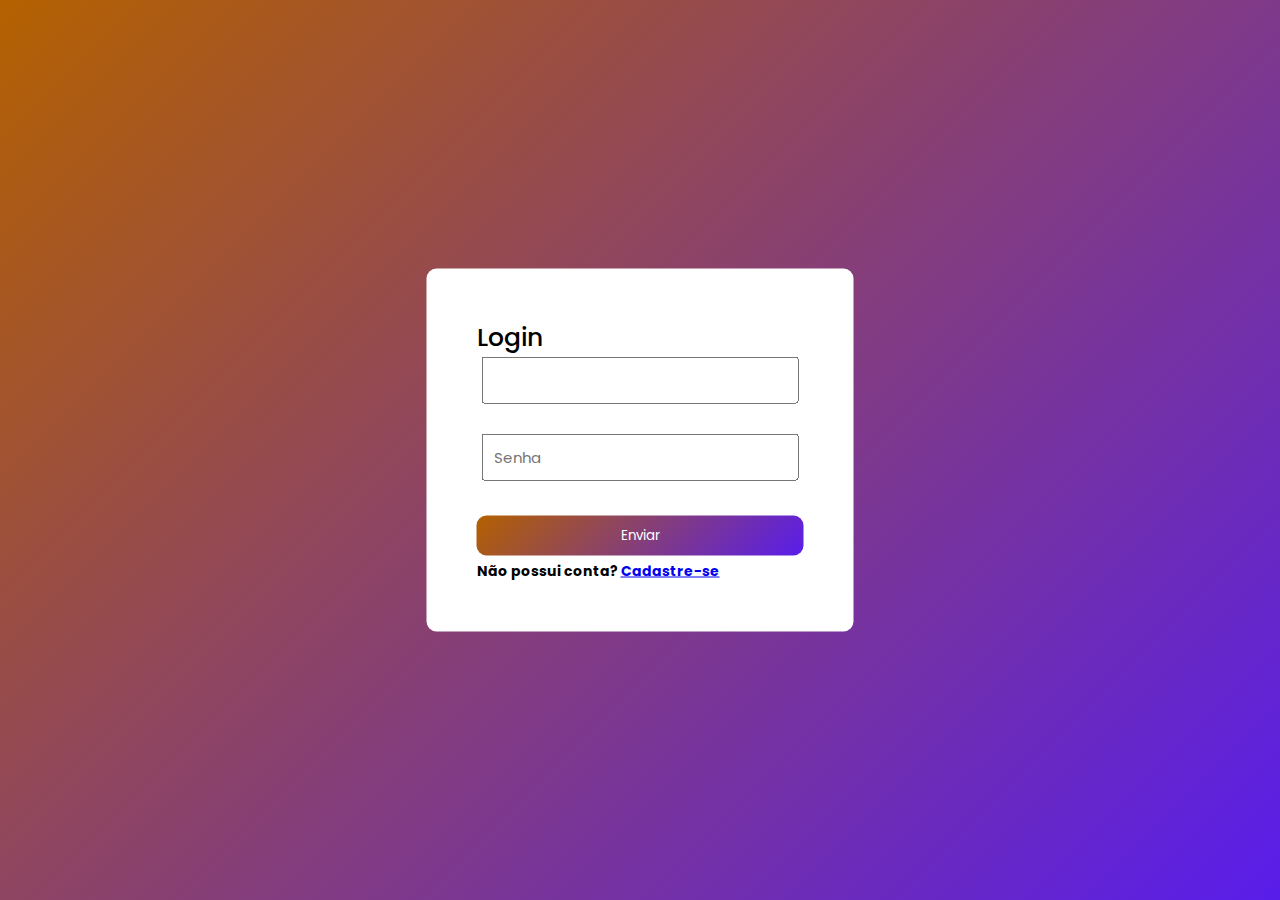
<file: Login.html>
<!DOCTYPE html>
<html lang="en">
<head>
    <meta charset="UTF-8">
    <meta http-equiv="X-UA-Compatible" content="IE=edge">
    <meta name="viewport" content="width=device-width, initial-scale=1.0">
    <link rel="stylesheet" href="style/login.css">
    <title>VidU - Login</title>
</head>
<body>
    <div class="container">
        <h1 class="title">Login</h1>
        <input class="user" type="user" placehoder="Nome">
        <br><br>
        <input class="password" type="password" placeholder="Senha">
        <br><br>
        <button>Enviar</button>
        <h1 class="registro">Não possui conta? <a href="file:///C:/Users/global.david/Documents/David/VidU22-1/signup.html" target="_self">Cadastre-se</a></h1>
    </div>
</body>
</html>
</file>
<file: style/login.css>
@import url('https://fonts.googleapis.com/css2?family=Poppins:wght@200&display=swap');

*{
    margin: 0;
    padding: 0;
    font-family: 'Poppins', sans-serif;
}

body {
    display: flex;
    height: 100vh;
    justify-content: center;
    align-items: center;
    background: linear-gradient(135deg, #b46100, #591deb);
}

.container{
    justify-content: space-between;
    display: flex;
    flex-wrap: wrap;
    display: block;
}

.registro{
    font-size: 14px;
    position: relative;
}


.title{
    font-size: 25px;
    font-weight: 500;
    position: relative;
}

div{
    background-color: #fff;
    position: absolute;
    top: 50%;
    left: 50%;
    transform: translate(-50%,-50%);
    border-radius: 10px;
    padding: 50px;
    color: rgb(0, 0, 0);
}
.user{
    padding: 10px;
    font-size: 15px;
    margin: 0 5px 0 5px;
    color: black;
}
.password{
    padding: 10px;
    font-size: 15px;
    margin: 5px 5px 5px 5px;
    color: black;
}
button{
    background: linear-gradient(135deg, #b46100, #591deb);
    padding: 10px;
    width: 100%;
    border: none;
    color: white;
    border-radius: 10px;
    margin: 5px 0 5px 0;
}
button:hover{
    background: linear-gradient(-135deg, #b46100, #591deb);
    cursor: pointer;
}
</file>
